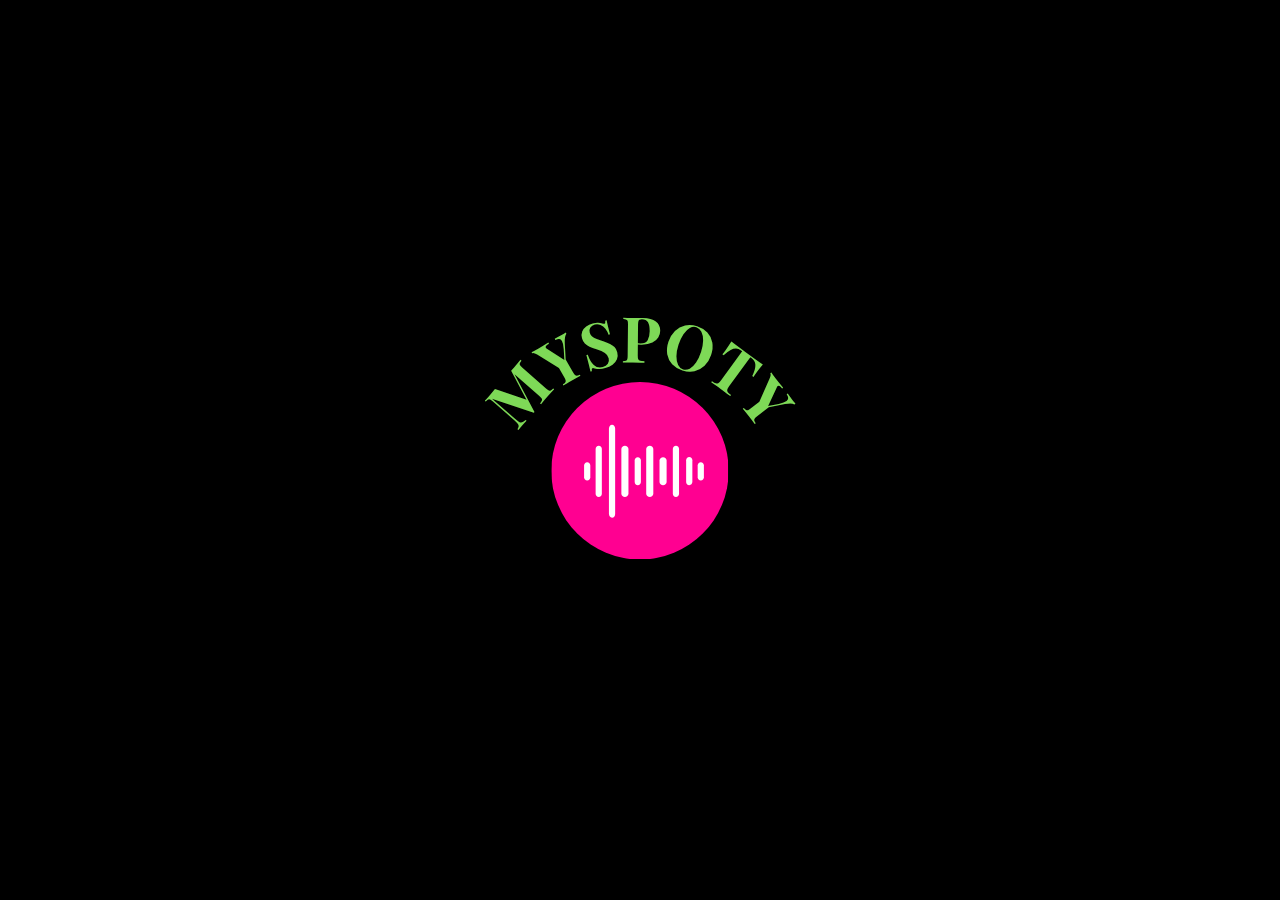
<file: index.html>
<!DOCTYPE html>
<html lang="pt-BR">
<head>
  <meta charset="UTF-8" />
  <meta name="viewport" content="width=device-width, initial-scale=1" />
  <title>Pagina Inicial..</title>
  <style>
    body, html {
      margin: 0; 
      height: 100%;
      background-color: #000;
      display: flex;
      justify-content: center;
      align-items: center;
    }
    img {
      max-width: 600px;
      max-height: 600px;
    }
  </style>
  <script>
    // Depois de 4 segundos, redireciona para a página inicial (index.html)
   setTimeout(() => {
  window.location.href = 'home.html';
}, 4000); // Redireciona em 4 segundos
  </script>
</head>
<body>
  <img src="./images1/Purple Musical Sound Music Logo .png" alt="Splash Image" />
</body>
</html>
</file>
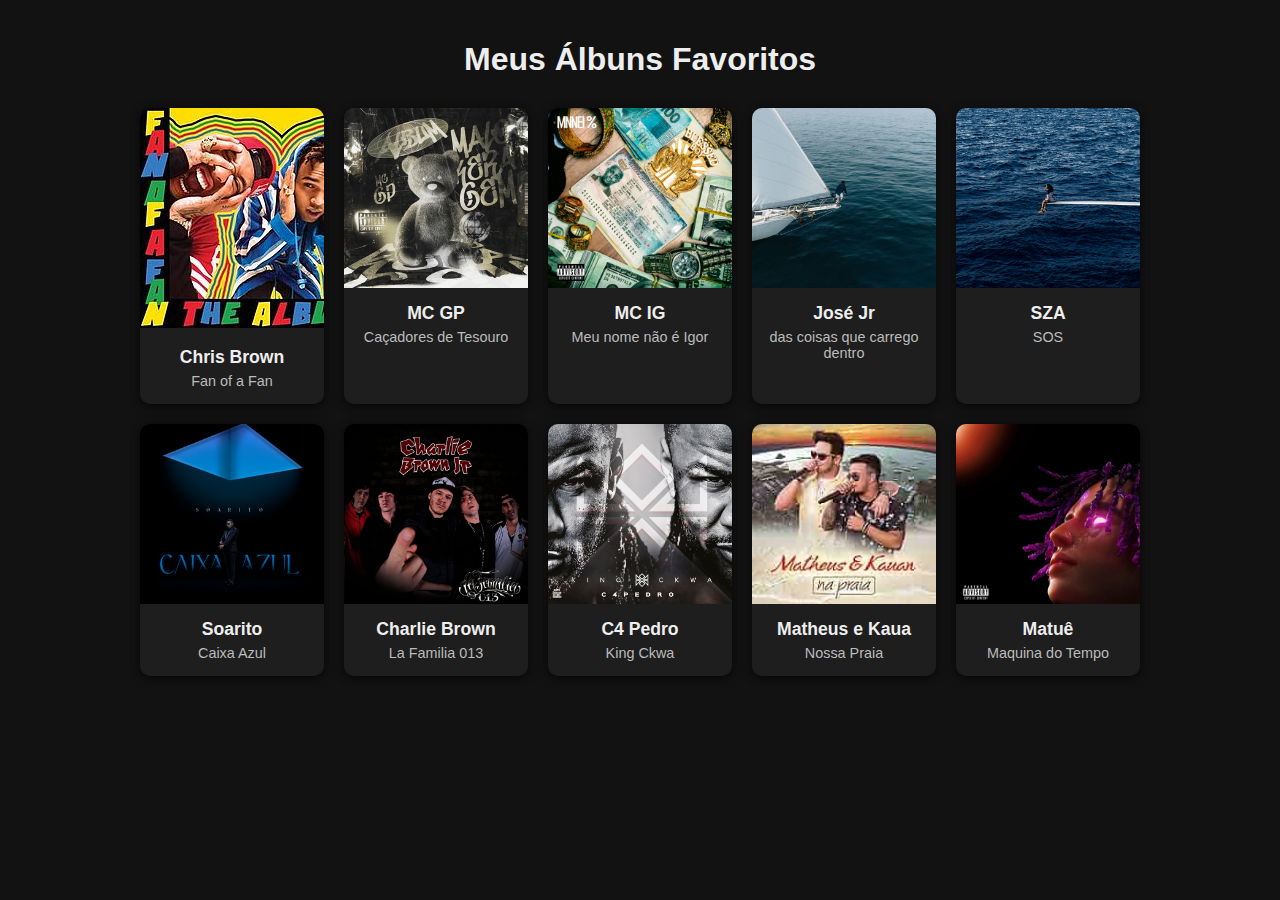
<file: albuns.html>
<!DOCTYPE html>
<html lang="pt-BR">
<head>
  <meta charset="UTF-8" />
  <meta name="viewport" content="width=device-width, initial-scale=1" />
  <title>Meus Álbuns Favoritos</title>
  <style>
    body {
      font-family: 'Segoe UI', Tahoma, Geneva, Verdana, sans-serif;
      background: #121212;
      color: #eee;
      margin: 0;
      padding: 20px;
    }

    h1 {
      text-align: center;
      margin-bottom: 30px;
    }

    .album-grid {
      display: grid;
      grid-template-columns: repeat(auto-fit, minmax(180px, 1fr));
      gap: 20px;
      max-width: 1000px;
      margin: 0 auto;
    }

    .album-card {
      background: #1e1e1e;
      border-radius: 10px;
      overflow: hidden;
      box-shadow: 0 2px 10px rgba(0,0,0,0.7);
      transition: transform 0.3s ease;
      cursor: pointer;
    }

    .album-card:hover {
      transform: scale(1.05);
      box-shadow: 0 8px 15px rgba(255, 255, 255, 0.2);
    }

    .album-cover {
      width: 100%;
      display: block;
      object-fit: cover;
      height: 180px;
    }

    .album-info {
      padding: 15px;
      text-align: center;
    }

    .album-title {
      font-weight: bold;
      font-size: 1.1em;
      margin: 0 0 5px;
    }

    .album-artist {
      font-size: 0.9em;
      color: #bbb;
      margin: 0;
    }
  </style>
</head>
<body>
  <h1>Meus Álbuns Favoritos</h1>
  <div class="album-grid">
    <div class="album-card">
      <img src="./images1/Capa_de_Fan_of_a_Fan_The_Album.jpg" alt="Álbum 1" />
      <div class="album-info">
        <p class="album-title">Chris Brown</p>
        <p class="album-artist">Fan of a Fan</p>
      </div>
    </div>

    <div class="album-card">
      <img src="./images1/album 2.jpg" alt="Álbum 2" class="album-cover" />
      <div class="album-info">
        <p class="album-title">MC GP</p>
        <p class="album-artist">Caçadores de Tesouro</p>
      </div>
    </div>

    <div class="album-card">
      <img src="./images1/album 3.webp" alt="Álbum 3" class="album-cover" />
      <div class="album-info">
        <p class="album-title">MC IG</p>
        <p class="album-artist">Meu nome não é Igor</p>
      </div>
    </div>

    <div class="album-card">
      <img src="./images1/ab67616d0000b27316487ebeeffffcfe02da27ab.jpg" alt="Álbum 4" class="album-cover" />
      <div class="album-info">
        <p class="album-title">José Jr</p>
        <p class="album-artist">das coisas que carrego dentro </p>
      </div>
    </div>

    <div class="album-card">
      <img src="./images1/album 5.jpg" alt="Álbum 5" class="album-cover" />
      <div class="album-info">
        <p class="album-title">SZA</p>
        <p class="album-artist">SOS</p>
      </div>
    </div>

    <div class="album-card">
      <img src="./images1/album 6.jpg" alt="Álbum 6" class="album-cover" />
      <div class="album-info">
        <p class="album-title">Soarito </p>
        <p class="album-artist">Caixa Azul </p>
      </div>
    </div>

        <div class="album-card">
      <img src="./images1/1900x1900-000000-80-0-0.jpg" alt="Álbum 7" class="album-cover" />
      <div class="album-info">
        <p class="album-title">Charlie Brown </p>
        <p class="album-artist">La Familia 013 </p>
      </div>
    </div>

    <div class="album-card">
      <img src="./images1/album 7.jpg" alt="Álbum 8" class="album-cover" />
      <div class="album-info">
        <p class="album-title">C4 Pedro</p>
        <p class="album-artist">King Ckwa</p>
      </div>
    </div>

   <div class="album-card">
      <img src="./images1/albun8.jpg" alt="Álbum 9" class="album-cover" />
      <div class="album-info">
        <p class="album-title">Matheus e Kaua </p>
        <p class="album-artist">Nossa Praia</p>
      </div>
    </div>

   <div class="album-card">
      <img src="./images1/Máquina do tempo.webp" alt="Álbum 8" class="album-cover" />
      <div class="album-info">
        <p class="album-title">Matuê</p>
        <p class="album-artist">Maquina do Tempo</p>
      </div>
    </div>

  </div>
</body>
</html>
</file>
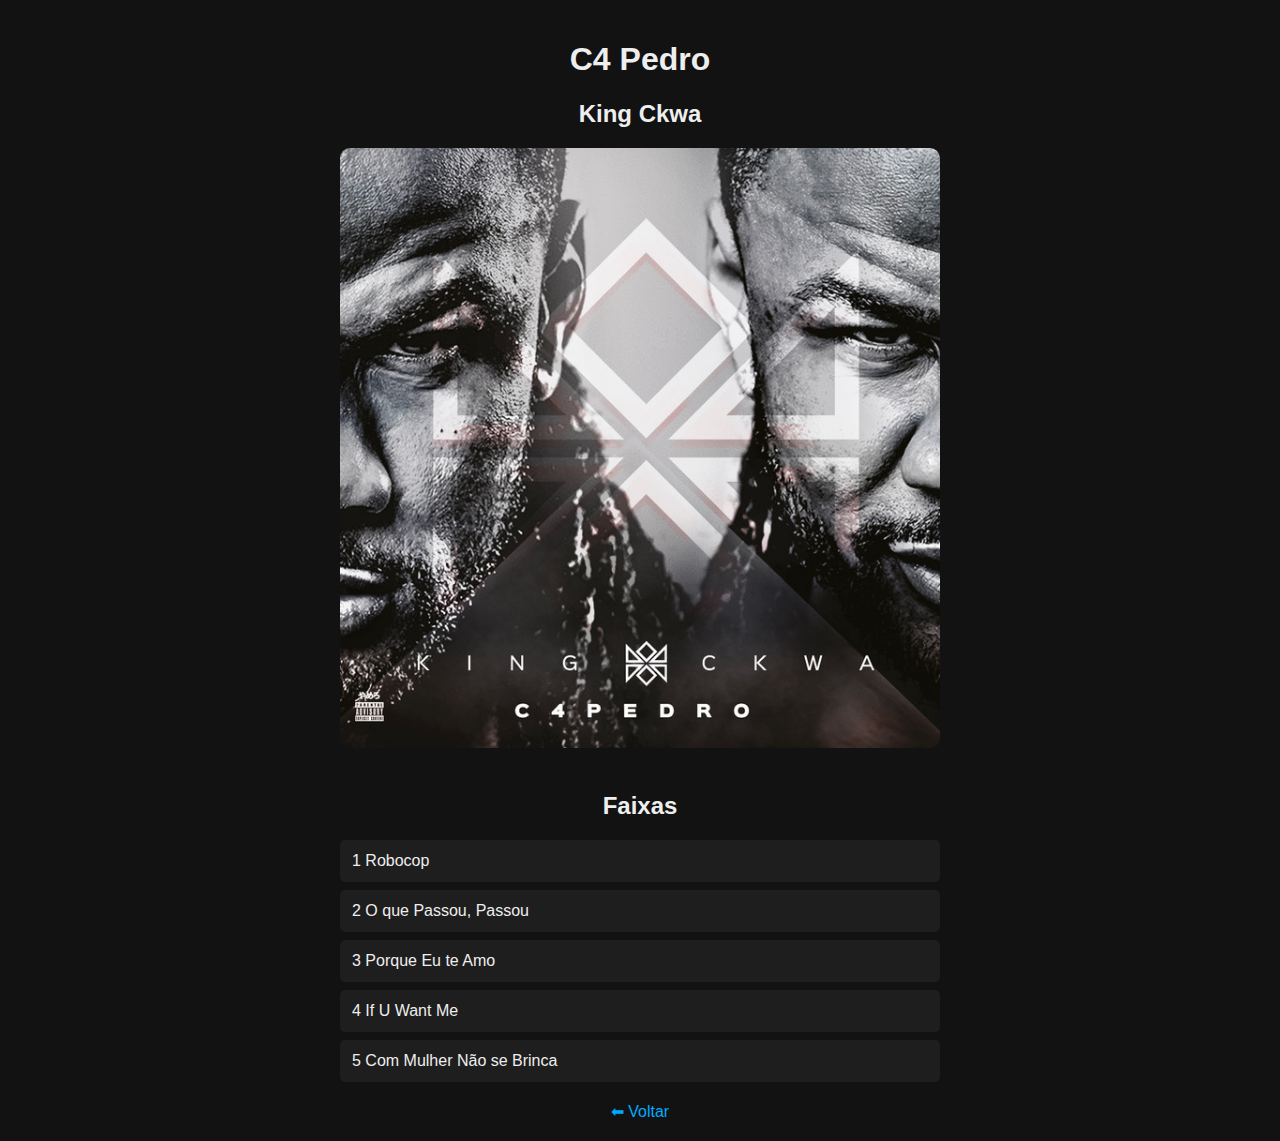
<file: c4pedro.html>
<!DOCTYPE html>
<html lang="pt-BR">
<head>
  <meta charset="UTF-8">
  <meta name="viewport" content="width=device-width, initial-scale=1.0">
  <title>C4 Pedro - King Ckwa</title>
  <style>
    body {
      background-color: #121212;
      color: #eee;
      font-family: Arial, sans-serif;
      margin: 0;
      padding: 20px;
    }
    .container {
      max-width: 600px;
      margin: auto;
    }
    img {
      width: 100%;
      border-radius: 10px;
      margin-bottom: 20px;
    }
    h1, h2 {
      text-align: center;
    }
    ul {
      list-style: none;
      padding: 0;
    }
    li {
      background: #1e1e1e;
      margin: 8px 0;
      padding: 12px;
      border-radius: 5px;
    }
    a {
      display: block;
      margin-top: 20px;
      color: #0af;
      text-decoration: none;
      text-align: center;
    }
  </style>
</head>
<body>
  <div class="container">
    <h1>C4 Pedro</h1>
    <h2>King Ckwa</h2>
    <img src="./images1/album 7.jpg" alt="Capa do Álbum">

    <h2>Faixas</h2>
    <ul>
      <li>1 Robocop</li>
      <li>2 O que Passou, Passou</li>
      <li>3 Porque Eu te Amo</li>
      <li>4 If U Want Me</li>
      <li>5 Com Mulher Não se Brinca</li>
    </ul>

    <a href="albuns.html">⬅ Voltar</a>
  </div>
</body>
</html>
</file>
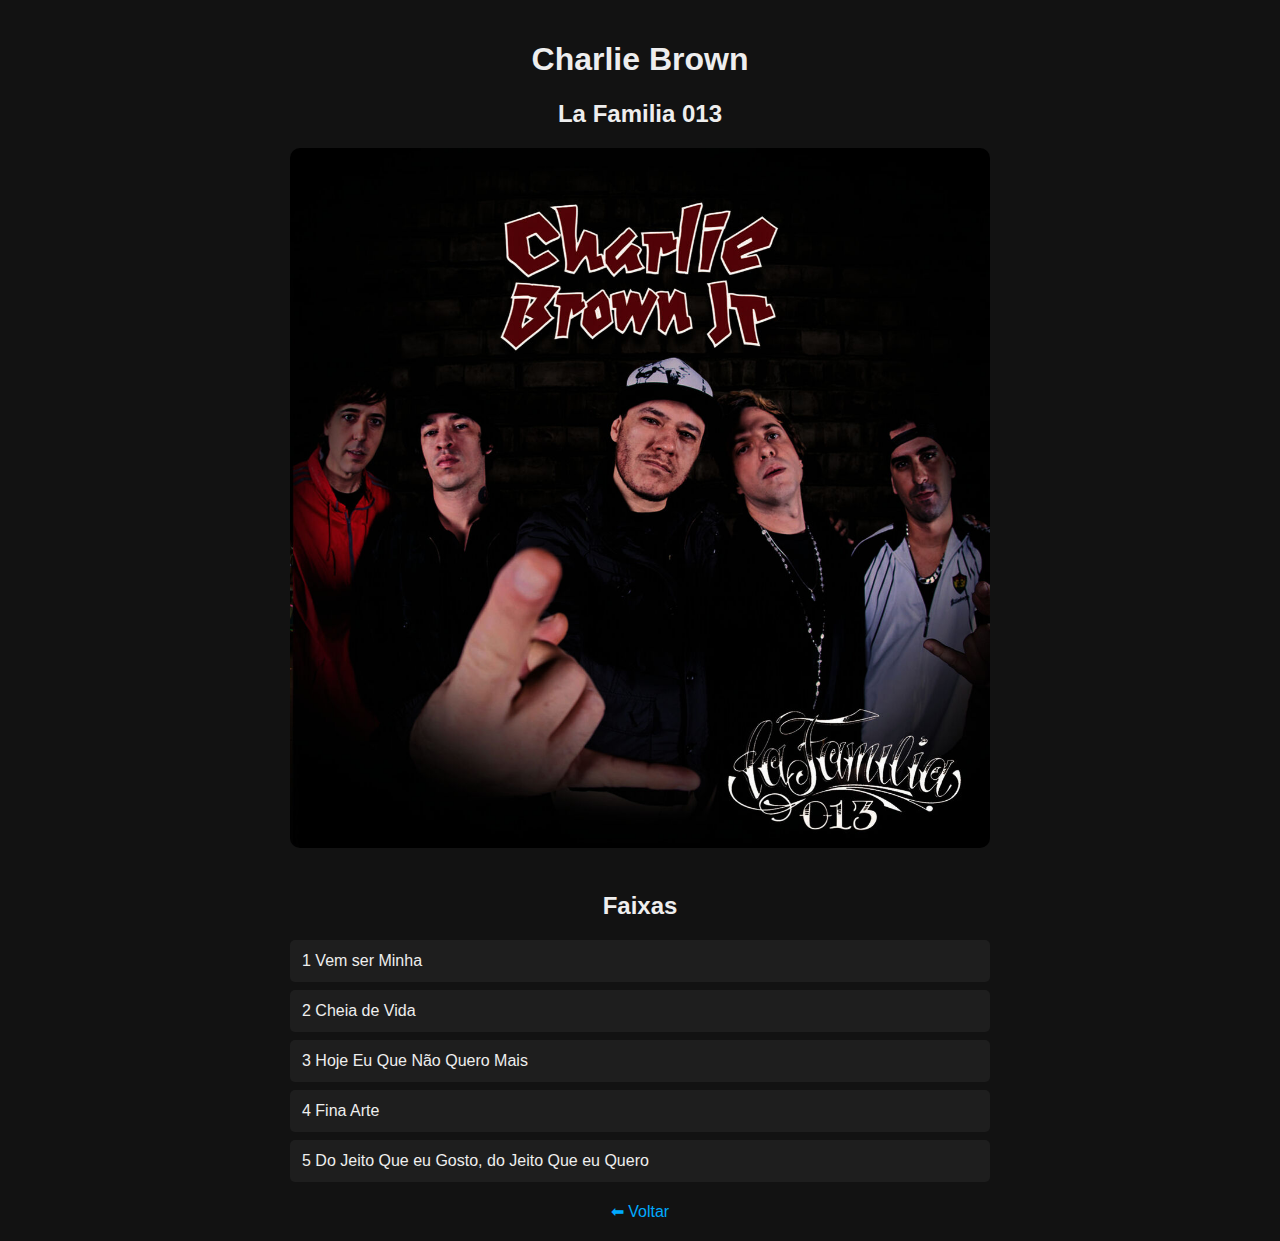
<file: charliebrown.html>
<!DOCTYPE html>
<html lang="pt-BR">
<head>
  <meta charset="UTF-8">
  <meta name="viewport" content="width=device-width, initial-scale=1.0">
  <title>Charlie Brown - La Familia 013</title>
  <style>
    body {
      background-color: #121212;
      color: #eee;
      font-family: Arial, sans-serif;
      margin: 0;
      padding: 20px;
    }
    .container {
      max-width: 700px;
      margin: auto;
    }
    img {
      width: 100%;
      border-radius: 10px;
      margin-bottom: 20px;
    }
    h1, h2 {
      text-align: center;
    }
    ul {
      list-style: none;
      padding: 0;
    }
    li {
      background: #1e1e1e;
      margin: 8px 0;
      padding: 12px;
      border-radius: 5px;
    }
    a {
      display: block;
      margin-top: 20px;
      color: #0af;
      text-decoration: none;
      text-align: center;
    }
  </style>
</head>
<body>
  <div class="container">
    <h1>Charlie Brown</h1>
    <h2>La Familia 013</h2>
    <img src="./images1/1900x1900-000000-80-0-0.jpg" alt="Capa do Álbum">

    <h2>Faixas</h2>
    <ul>
      <li>1 Vem ser Minha</li>
      <li>2 Cheia de Vida</li>
      <li>3 Hoje Eu Que Não Quero Mais</li>
      <li>4 Fina Arte</li>
      <li>5 Do Jeito Que eu Gosto, do Jeito Que eu Quero</li>
    </ul>

    <a href="albuns.html">⬅ Voltar</a>
  </div>
</body>
</html>
</file>
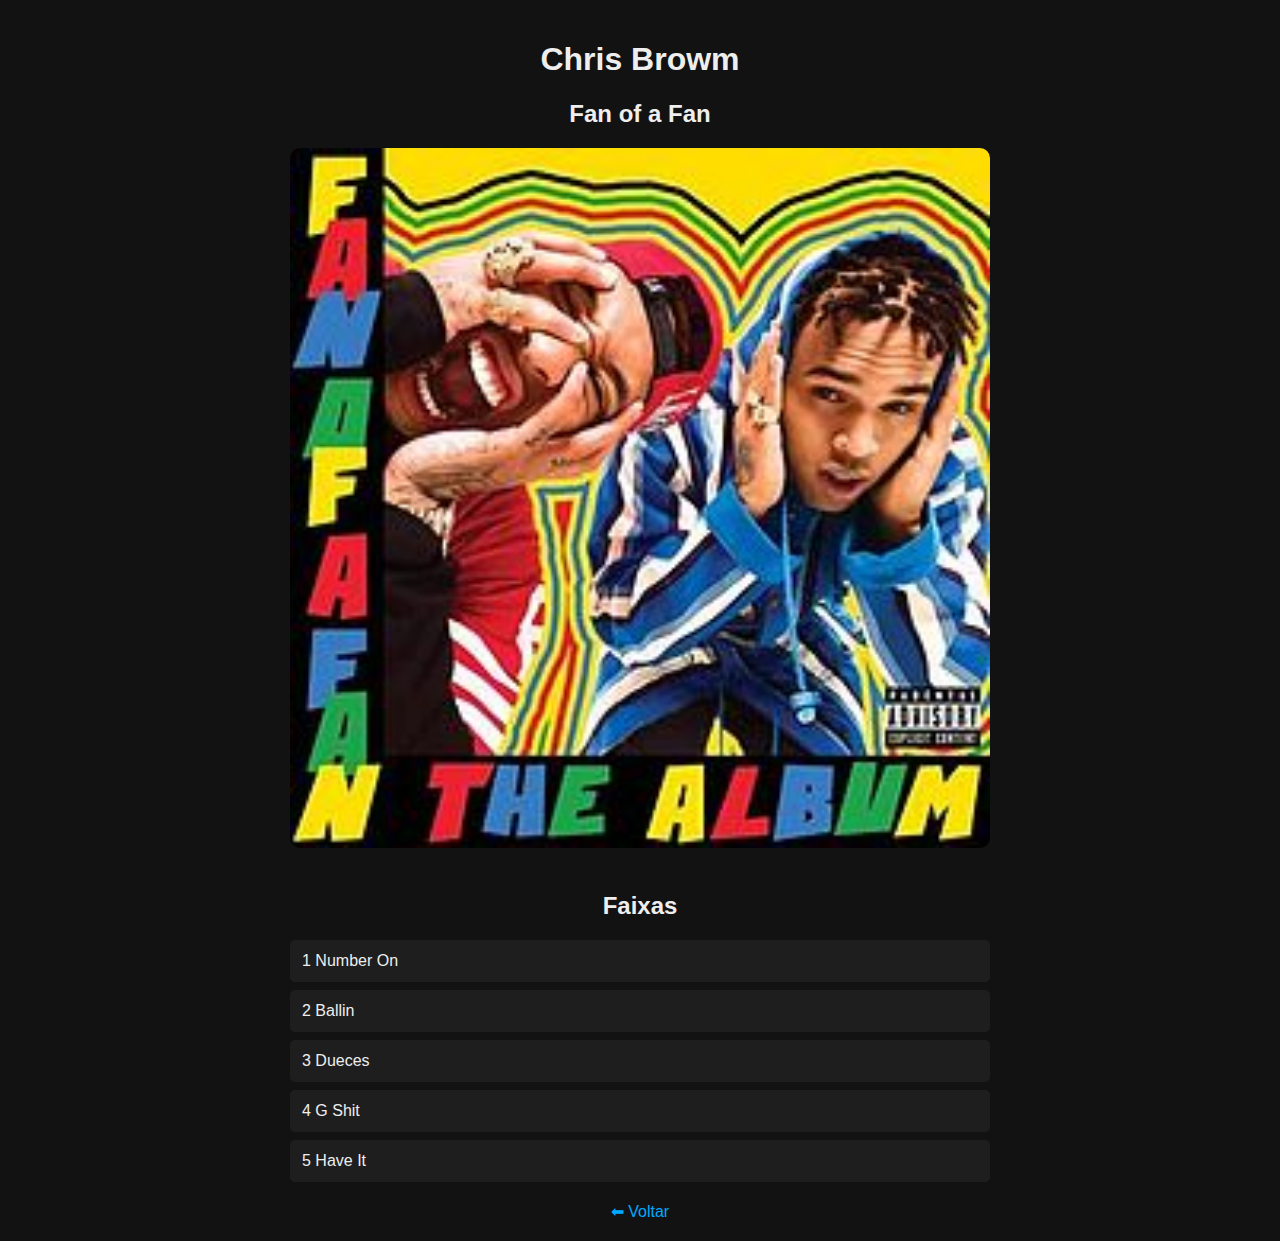
<file: chrisbrown.html>
<!DOCTYPE html>
<html lang="pt-BR">
<head>
  <meta charset="UTF-8">
  <meta name="viewport" content="width=device-width, initial-scale=1.0">
  <title>[Chris Brown] - [Fan of a Fan]</title>
  <style>
    body {
      background-color: #121212;
      color: #eee;
      font-family: Arial, sans-serif;
      margin: 0;
      padding: 20px;
    }
    .container {
      max-width: 700px;
      margin: auto;
    }
    img {
      width: 100%;
      border-radius: 10px;
      margin-bottom: 20px;
    }
    h1, h2 {
      text-align: center;
    }
    ul {
      list-style: none;
      padding: 0;
    }
    li {
      background: #1e1e1e;
      margin: 8px 0;
      padding: 12px;
      border-radius: 5px;
    }
    a {
      display: block;
      margin-top: 20px;
      color: #0af;
      text-decoration: none;
      text-align: center;
    }
  </style>
</head>
<body>
  <div class="container">
    <h1>Chris Browm</h1>
    <h2>Fan of a Fan</h2>
    <img src="./images1/Capa_de_Fan_of_a_Fan_The_Album.jpg" alt="Capa do Álbum">

    <h2>Faixas</h2>
    <ul>
      <li>1 Number On</li>
      <li>2 Ballin</li>
      <li>3 Dueces</li>
      <li>4 G Shit</li>
      <li>5 Have It</li>
    </ul>

    <a href="albuns.html">⬅ Voltar</a>
  </div>
</body>
</html>
</file>
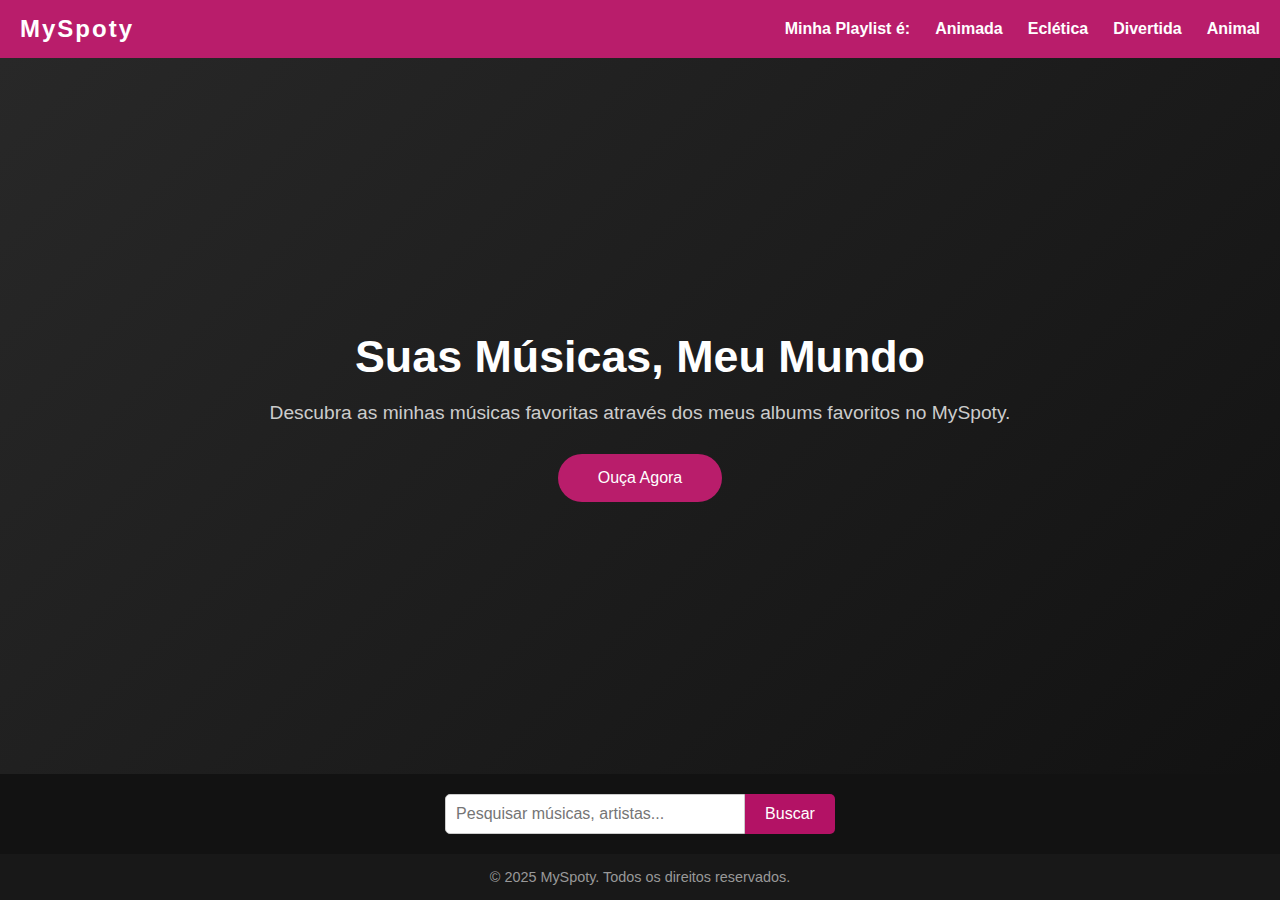
<file: home.html>
<!DOCTYPE html>
<html lang="pt-BR">
<head>
  <meta charset="UTF-8" />
  <meta name="viewport" content="width=device-width, initial-scale=1" />
  <title>MySpoty - Suas Músicas, Meu Mundo</title>
  <link rel="stylesheet" href="styles.css" />
</head>
<body>
  <header>
    <div class="logo">MySpoty</div>
    <nav id="nav-menu">
      <a href="#">Minha Playlist é: </a>
      <a href="#">Animada</a>
      <a href="#">Eclética</a>
      <a href="#">Divertida</a>
      <a href="#">Animal</a>
    </nav>
    <div class="menu-toggle" id="menu-toggle" aria-label="Abrir menu" role="button" tabindex="0">
      <span></span>
      <span></span>
      <span></span>
    </div>
  </header>

  <main>
    <div>
      <h1>Suas Músicas, Meu Mundo</h1>
      <p>Descubra as minhas músicas favoritas através dos meus albums favoritos no MySpoty.</p>
      <button onclick="window.location.href='albuns.html'">Ouça Agora</button>
    </div>
  </main>

  <form action="/buscar" method="GET" style="display: flex; justify-content: center; margin: 20px 0;">
  <input 
    type="text" 
    name="query" 
    placeholder="Pesquisar músicas, artistas..." 
    style="padding: 10px; width: 300px; border-radius: 5px 0 0 5px; border: 1px solid #ccc; font-size: 16px;"
  />
  <button 
    type="submit" 
    style="padding: 10px 20px; background-color: #b31265; color: white; border: none; border-radius: 0 5px 5px 0; cursor: pointer; font-size: 16px;"
  >
    Buscar
  </button>
</form>

  <footer>
    &copy; 2025 MySpoty. Todos os direitos reservados.
  </footer>

  <script src="script.js"></script>
</body>
</html>
</file>
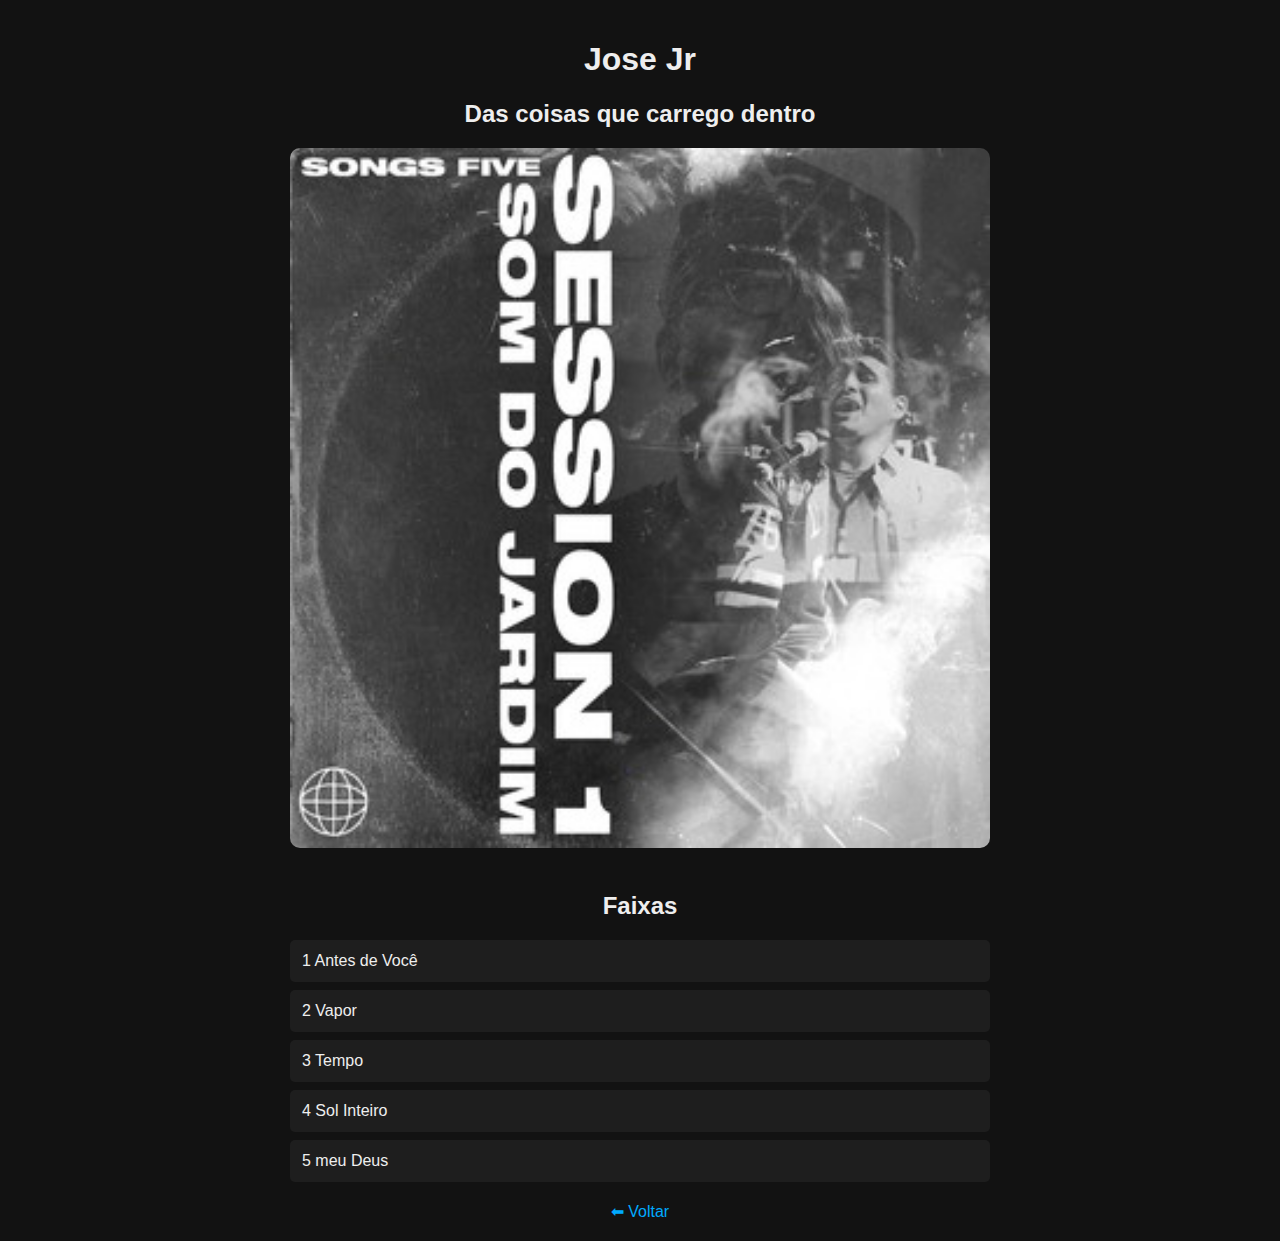
<file: josejr.html>
<!DOCTYPE html>
<html lang="pt-BR">
<head>
  <meta charset="UTF-8">
  <meta name="viewport" content="width=device-width, initial-scale=1.0">
  <title>[Jose Jr] - [Das coisas que carrego dentro]</title>
  <style>
    body {
      background-color: #121212;
      color: #eee;
      font-family: Arial, sans-serif;
      margin: 0;
      padding: 20px;
    }
    .container {
      max-width: 700px;
      margin: auto;
    }
    img {
      width: 100%;
      border-radius: 10px;
      margin-bottom: 20px;
    }
    h1, h2 {
      text-align: center;
    }
    ul {
      list-style: none;
      padding: 0;
    }
    li {
      background: #1e1e1e;
      margin: 8px 0;
      padding: 12px;
      border-radius: 5px;
    }
    a {
      display: block;
      margin-top: 20px;
      color: #0af;
      text-decoration: none;
      text-align: center;
    }
  </style>
</head>
<body>
  <div class="container">
    <h1>Jose Jr</h1>
    <h2>Das coisas que carrego dentro</h2>
    <img src="./images1/album 4.jpg" alt="Capa do Álbum">

    <h2>Faixas</h2>
    <ul>
      <li>1 Antes de Você</li>
      <li>2 Vapor</li>
      <li>3 Tempo</li>
      <li>4 Sol Inteiro</li>
      <li>5 meu Deus</li>
    </ul>

    <a href="albuns.html">⬅ Voltar</a>
  </div>
</body>
</html>
</file>
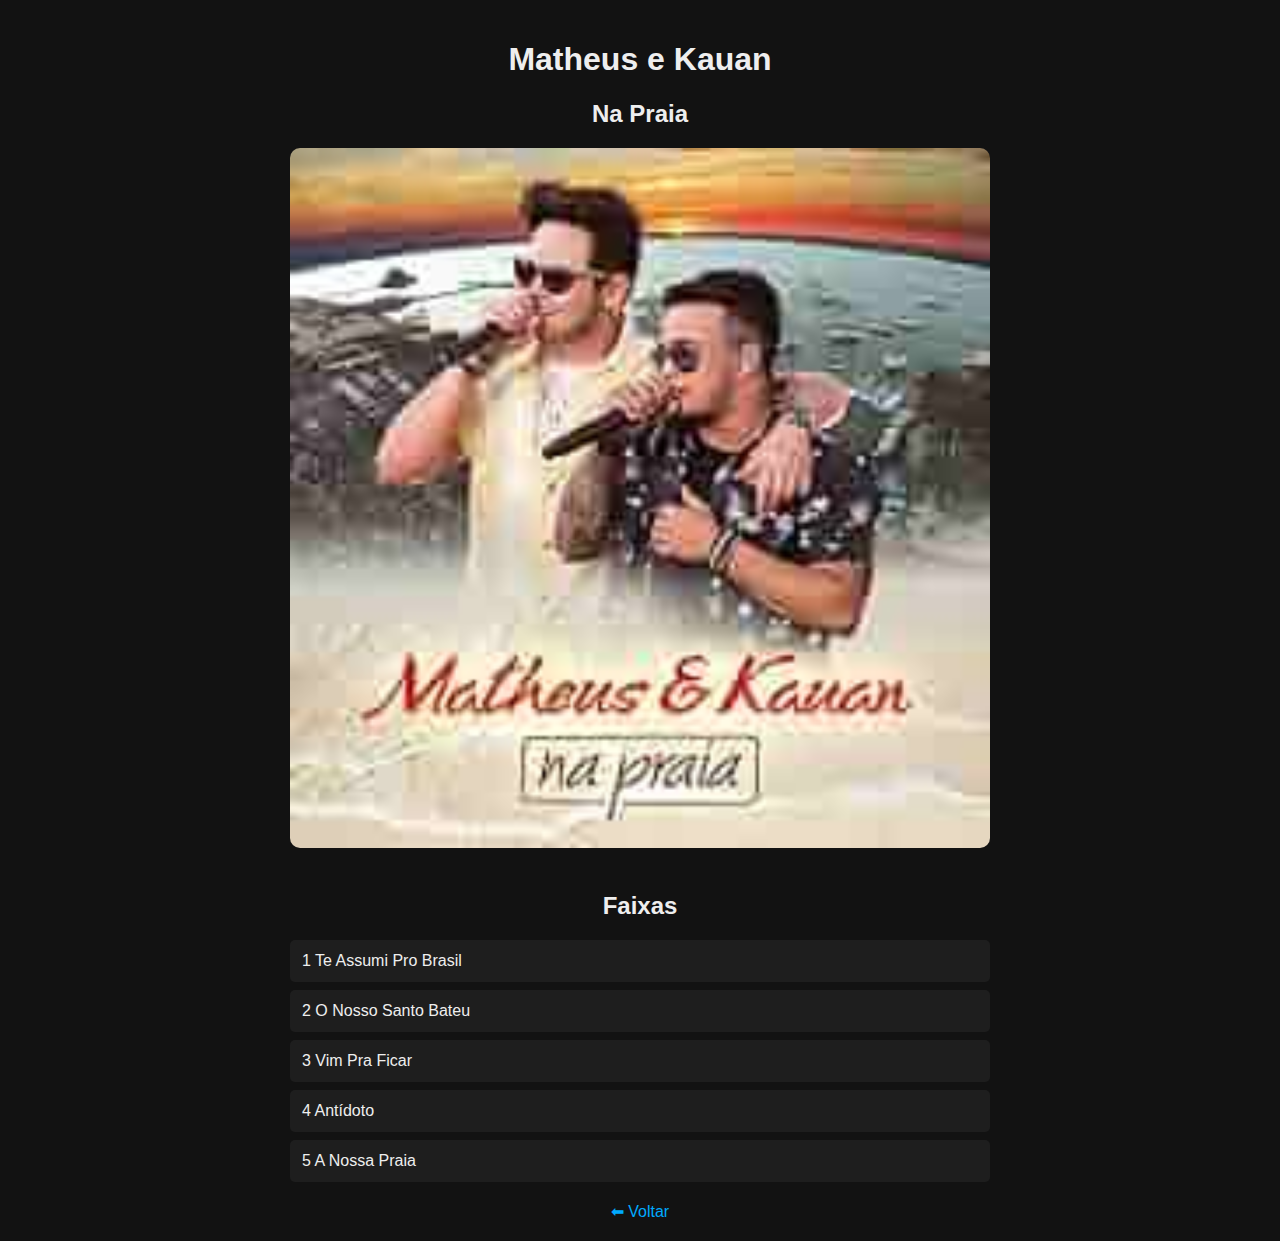
<file: matheusekaua.html>
<!DOCTYPE html>
<html lang="pt-BR">
<head>
  <meta charset="UTF-8">
  <meta name="viewport" content="width=device-width, initial-scale=1.0">
  <title>[Matheus e Kauan] - [Na Praia]</title>
  <style>
    body {
      background-color: #121212;
      color: #eee;
      font-family: Arial, sans-serif;
      margin: 0;
      padding: 20px;
    }
    .container {
      max-width: 700px;
      margin: auto;
    }
    img {
      width: 100%;
      border-radius: 10px;
      margin-bottom: 20px;
    }
    h1, h2 {
      text-align: center;
    }
    ul {
      list-style: none;
      padding: 0;
    }
    li {
      background: #1e1e1e;
      margin: 8px 0;
      padding: 12px;
      border-radius: 5px;
    }
    a {
      display: block;
      margin-top: 20px;
      color: #0af;
      text-decoration: none;
      text-align: center;
    }
  </style>
</head>
<body>
  <div class="container">
    <h1>Matheus e Kauan</h1>
    <h2>Na Praia</h2>
    <img src="./images1/albun8.jpg" alt="Capa do Álbum">

    <h2>Faixas</h2>
    <ul>
      <li>1 Te Assumi Pro Brasil</li>
      <li>2 O Nosso Santo Bateu</li>
      <li>3 Vim Pra Ficar</li>
      <li>4  Antídoto</li>
      <li>5 A Nossa Praia</li>
    </ul>

    <a href="albuns.html">⬅ Voltar</a>
  </div>
</body>
</html>
</file>
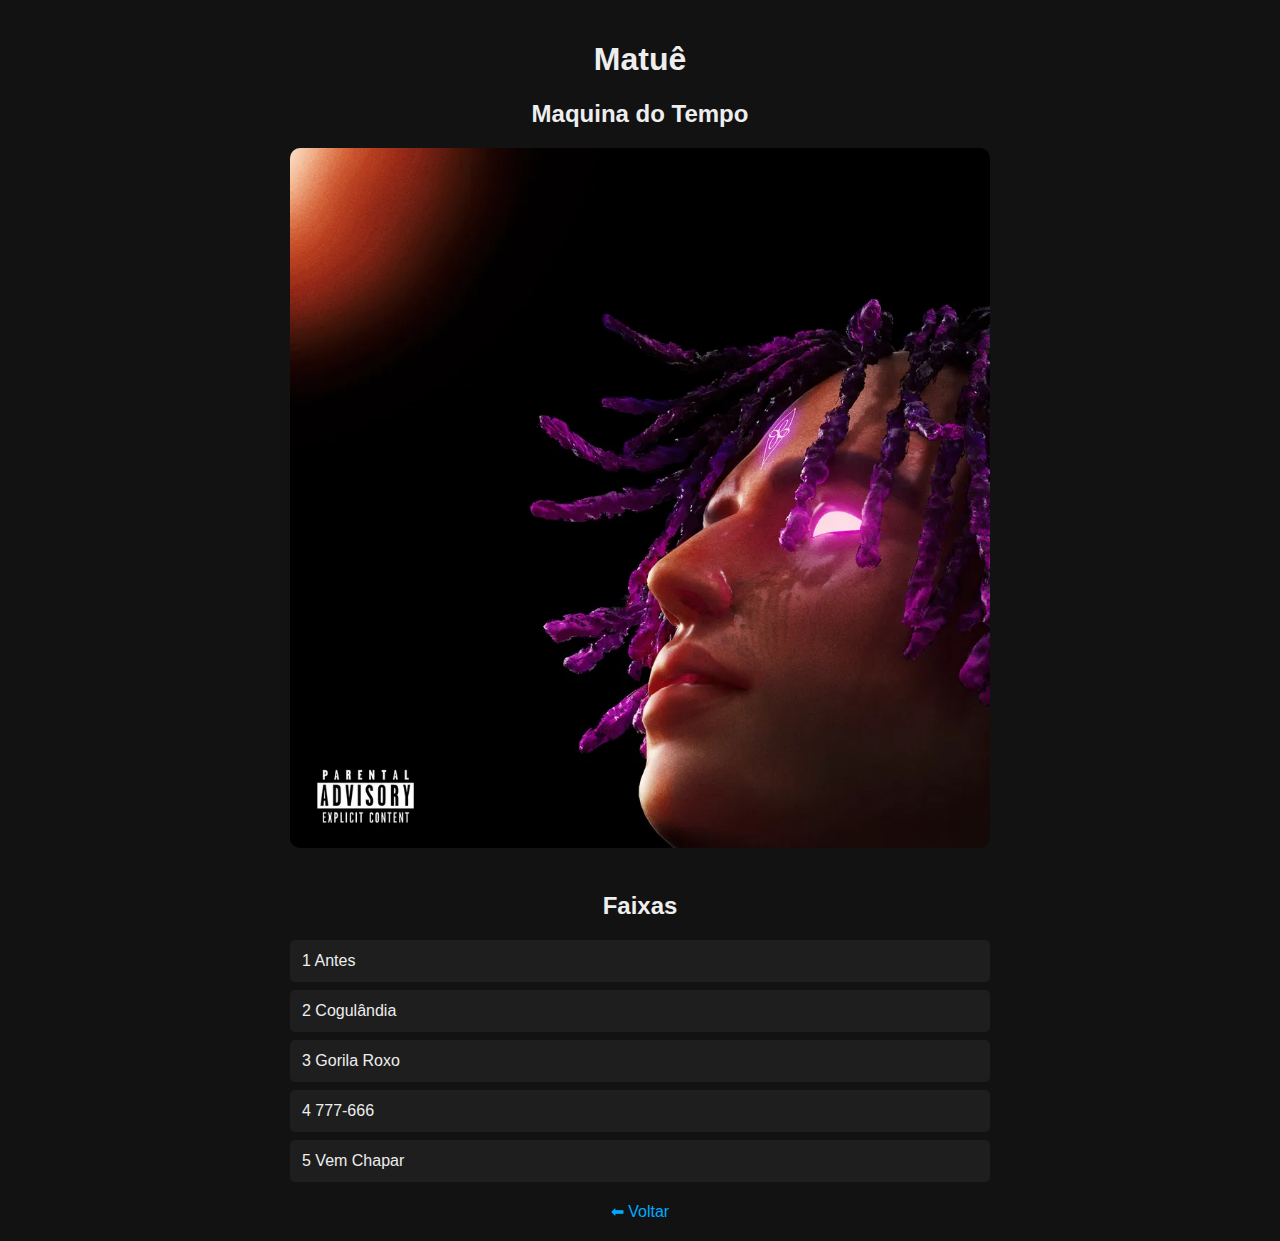
<file: matue.html>
<!DOCTYPE html>
<html lang="pt-BR">
<head>
  <meta charset="UTF-8">
  <meta name="viewport" content="width=device-width, initial-scale=1.0">
  <title>[Matuê] - [NOME DO ÁLBUM]</title>
  <style>
    body {
      background-color: #121212;
      color: #eee;
      font-family: Arial, sans-serif;
      margin: 0;
      padding: 20px;
    }
    .container {
      max-width: 700px;
      margin: auto;
    }
    img {
      width: 100%;
      border-radius: 10px;
      margin-bottom: 20px;
    }
    h1, h2 {
      text-align: center;
    }
    ul {
      list-style: none;
      padding: 0;
    }
    li {
      background: #1e1e1e;
      margin: 8px 0;
      padding: 12px;
      border-radius: 5px;
    }
    a {
      display: block;
      margin-top: 20px;
      color: #0af;
      text-decoration: none;
      text-align: center;
    }
  </style>
</head>
<body>
  <div class="container">
    <h1>Matuê</h1>
    <h2>Maquina do Tempo</h2>
    <img src="./images1/Máquina do tempo.webp" alt="Capa do Álbum">

    <h2>Faixas</h2>
    <ul>
      <li>1 Antes</li>
      <li>2 Cogulândia</li>
      <li>3 Gorila Roxo</li>
      <li>4 777-666</li>
      <li>5 Vem Chapar</li>
    </ul>

    <a href="albuns.html">⬅ Voltar</a>
  </div>
</body>
</html>
</file>
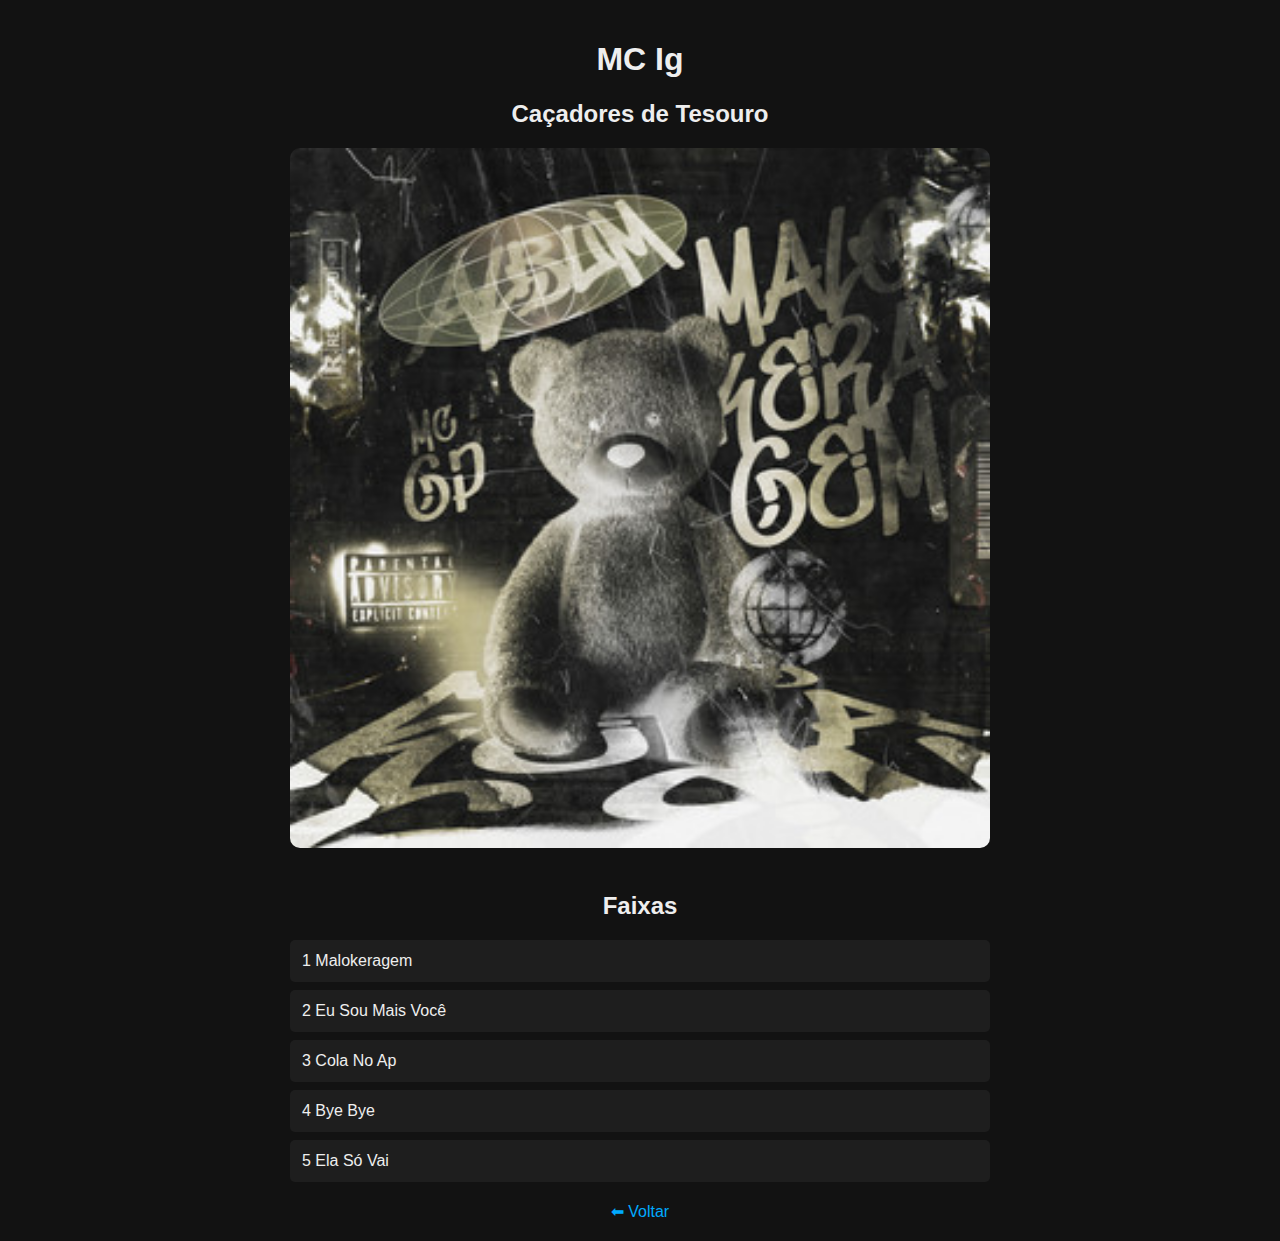
<file: mc-gp.html>
<!DOCTYPE html>
<html lang="pt-BR">
<head>
  <meta charset="UTF-8">
  <meta name="viewport" content="width=device-width, initial-scale=1.0">
  <title>[MC GP] - [Caçadores de Tesouro]</title>
  <style>
    body {
      background-color: #121212;
      color: #eee;
      font-family: Arial, sans-serif;
      margin: 0;
      padding: 20px;
    }
    .container {
      max-width: 700px;
      margin: auto;
    }
    img {
      width: 100%;
      border-radius: 10px;
      margin-bottom: 20px;
    }
    h1, h2 {
      text-align: center;
    }
    ul {
      list-style: none;
      padding: 0;
    }
    li {
      background: #1e1e1e;
      margin: 8px 0;
      padding: 12px;
      border-radius: 5px;
    }
    a {
      display: block;
      margin-top: 20px;
      color: #0af;
      text-decoration: none;
      text-align: center;
    }
  </style>
</head>
<body>
  <div class="container">
    <h1>MC Ig</h1>
    <h2>Caçadores de Tesouro</h2>
    <img src="./images1/album 2.jpg" alt="Capa do Álbum">

    <h2>Faixas</h2>
    <ul>
      <li>1 Malokeragem</li>
      <li>2 Eu Sou Mais Você</li>
      <li>3 Cola No Ap</li>
      <li>4 Bye Bye</li>
      <li>5 Ela Só Vai</li>
    </ul>

    <a href="albuns.html">⬅ Voltar</a>
  </div>
</body>
</html>
</file>
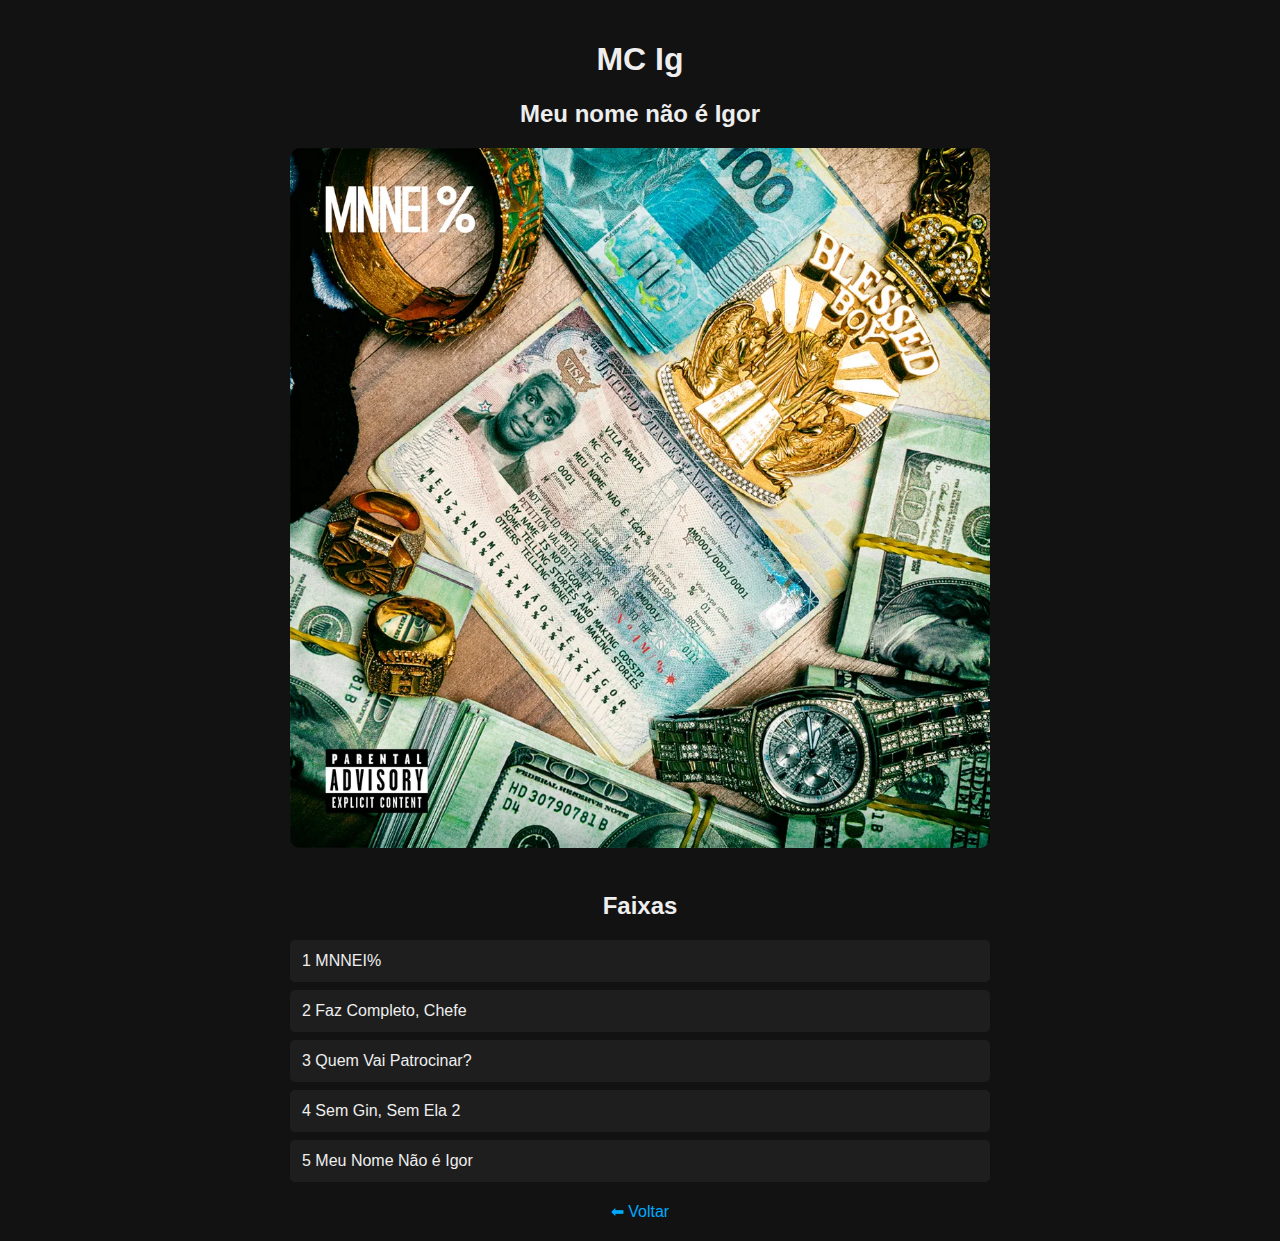
<file: mcig.html>
<!DOCTYPE html>
<html lang="pt-BR">
<head>
  <meta charset="UTF-8">
  <meta name="viewport" content="width=device-width, initial-scale=1.0">
  <title>[MC Ig] - [Meu nome não é Igor]</title>
  <style>
    body {
      background-color: #121212;
      color: #eee;
      font-family: Arial, sans-serif;
      margin: 0;
      padding: 20px;
    }
    .container {
      max-width: 700px;
      margin: auto;
    }
    img {
      width: 100%;
      border-radius: 10px;
      margin-bottom: 20px;
    }
    h1, h2 {
      text-align: center;
    }
    ul {
      list-style: none;
      padding: 0;
    }
    li {
      background: #1e1e1e;
      margin: 8px 0;
      padding: 12px;
      border-radius: 5px;
    }
    a {
      display: block;
      margin-top: 20px;
      color: #0af;
      text-decoration: none;
      text-align: center;
    }
  </style>
</head>
<body>
  <div class="container">
    <h1>MC Ig </h1>
    <h2>Meu nome não é Igor</h2>
    <img src="./images1/album 3.webp" alt="Capa do Álbum">

    <h2>Faixas</h2>
    <ul>
      <li>1  MNNEI%</li>
      <li>2  Faz Completo, Chefe</li>
      <li>3  Quem Vai Patrocinar?</li>
      <li>4  Sem Gin, Sem Ela 2</li>
      <li>5  Meu Nome Não é Igor</li>
    </ul>

    <a href="albuns.html">⬅ Voltar</a>
  </div>
</body>
</html>
</file>
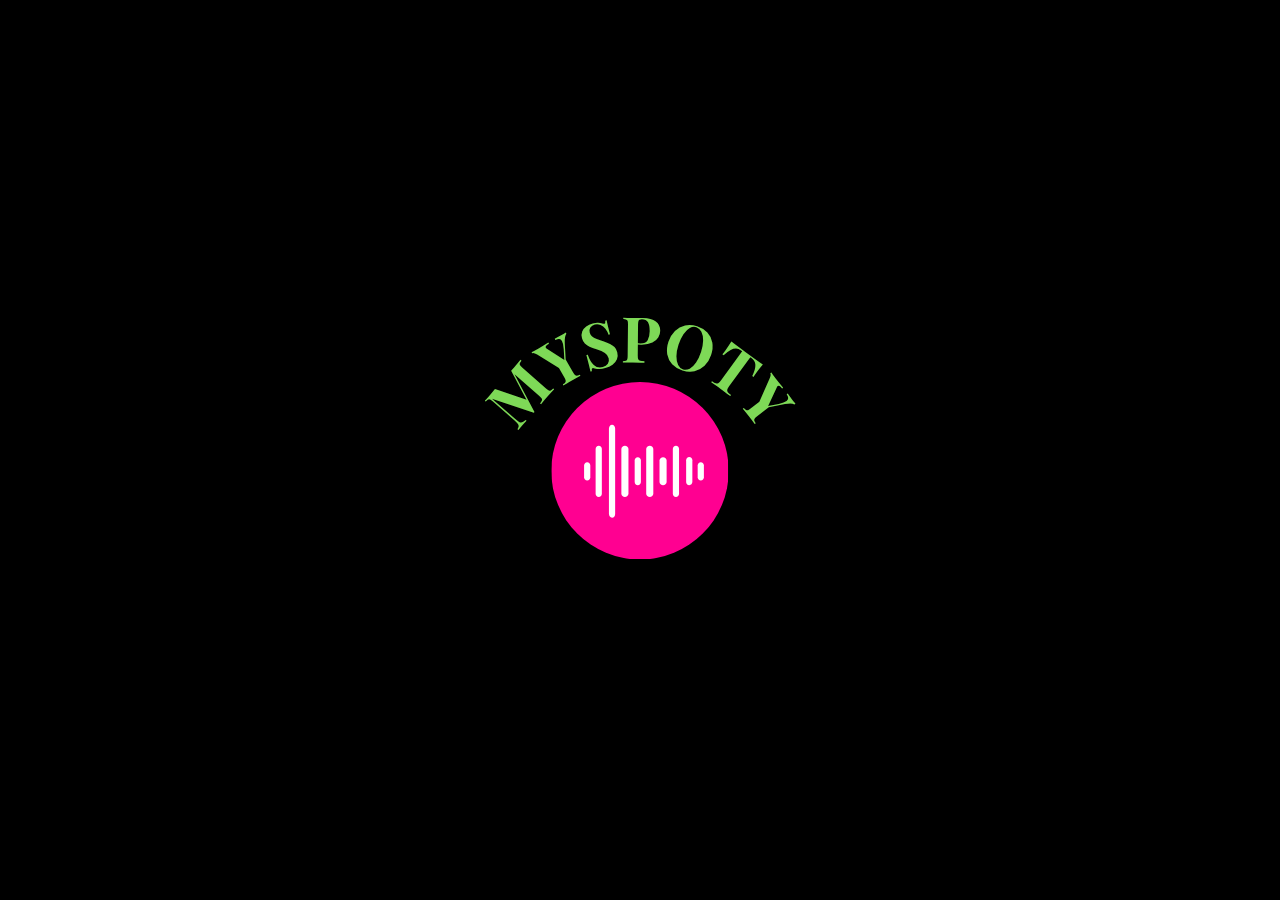
<file: splash.html>
<!DOCTYPE html>
<html lang="pt-BR">
<head>
  <meta charset="UTF-8" />
  <meta name="viewport" content="width=device-width, initial-scale=1" />
  <title>Pagina Inicial..</title>
  <style>
    body, html {
      margin: 0; 
      height: 100%;
      background-color: #000;
      display: flex;
      justify-content: center;
      align-items: center;
    }
    img {
      max-width: 600px;
      max-height: 600px;
    }
  </style>
  <script>
    // Depois de 4 segundos, redireciona para a página inicial (index.html)
    setTimeout(() => {
      window.location.href = 'index.html';
    }, 4000); // 4000 milissegundos = 4 segundos
  </script>
</head>
<body>
  <img src="./images1/Purple Musical Sound Music Logo .png" alt="Splash Image" />
</body>
</html>
</file>
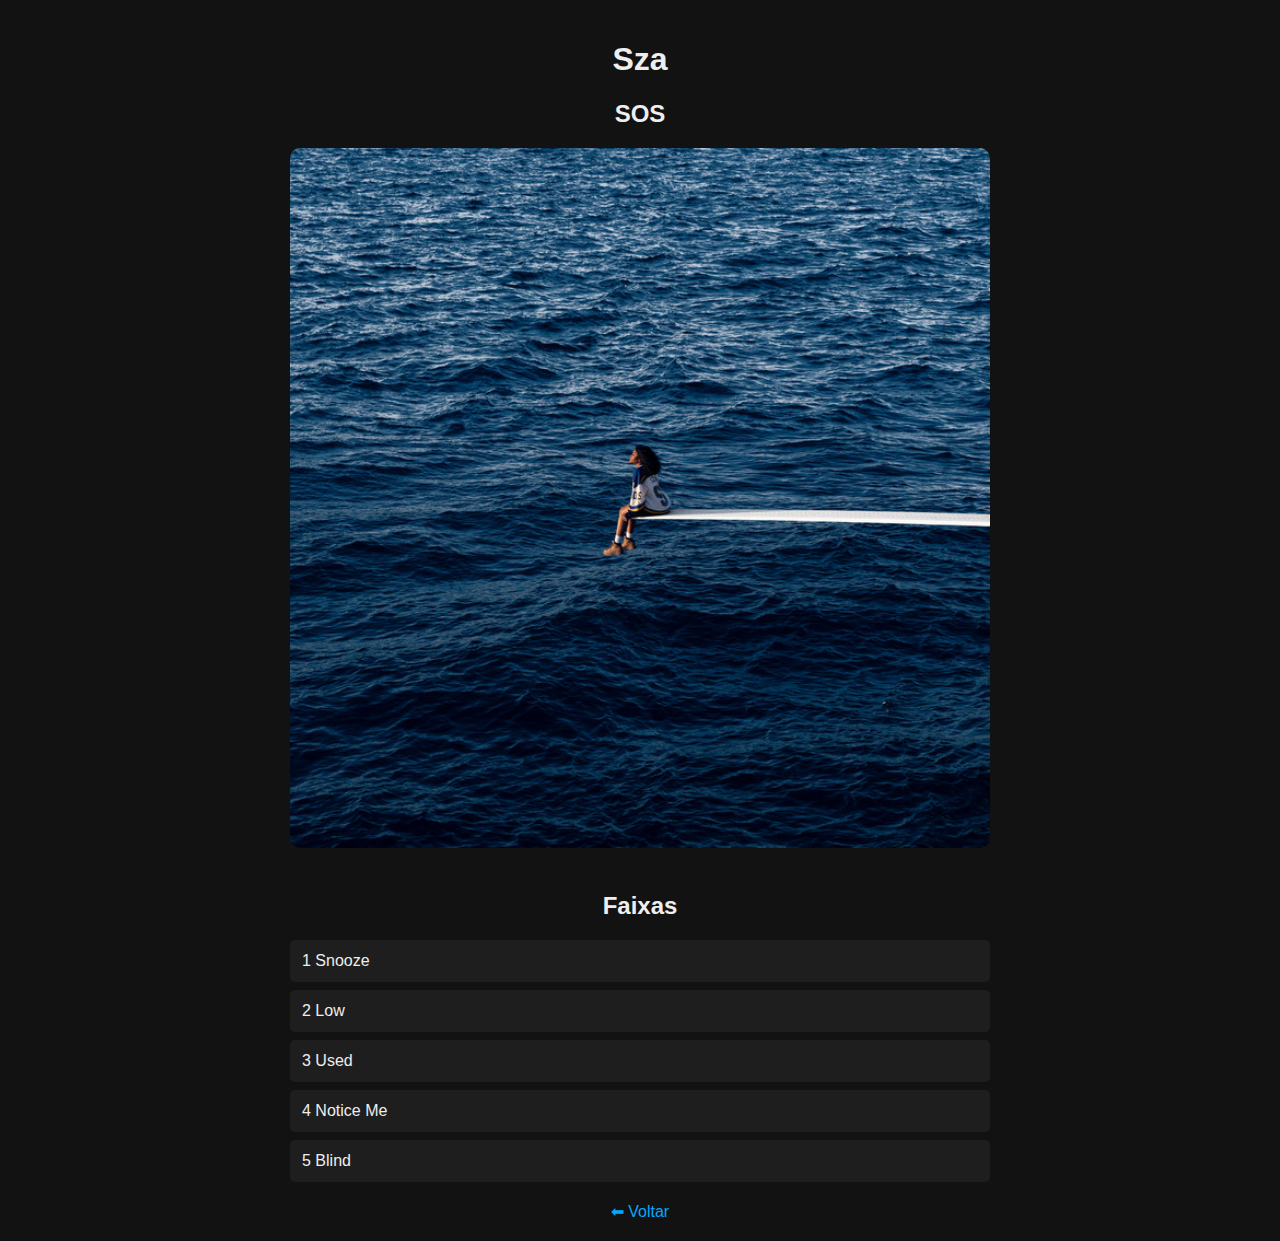
<file: sza.html>
<!DOCTYPE html>
<html lang="pt-BR">
<head>
  <meta charset="UTF-8">
  <meta name="viewport" content="width=device-width, initial-scale=1.0">
  <title>[soarito] - [NOME DO ÁLBUM]</title>
  <style>
    body {
      background-color: #121212;
      color: #eee;
      font-family: Arial, sans-serif;
      margin: 0;
      padding: 20px;
    }
    .container {
      max-width: 700px;
      margin: auto;
    }
    img {
      width: 100%;
      border-radius: 10px;
      margin-bottom: 20px;
    }
    h1, h2 {
      text-align: center;
    }
    ul {
      list-style: none;
      padding: 0;
    }
    li {
      background: #1e1e1e;
      margin: 8px 0;
      padding: 12px;
      border-radius: 5px;
    }
    a {
      display: block;
      margin-top: 20px;
      color: #0af;
      text-decoration: none;
      text-align: center;
    }
  </style>
</head>
<body>
  <div class="container">
    <h1>Sza</h1>
    <h2>SOS</h2>
    <img src="./images1/album 5.jpg" alt="Capa do Álbum">

    <h2>Faixas</h2>
    <ul>
      <li>1 Snooze</li>
      <li>2 Low</li>
      <li>3 Used</li>
      <li>4 Notice Me</li>
      <li>5 Blind</li>
    </ul>

    <a href="albuns.html">⬅ Voltar</a>
  </div>
</body>
</html>
</file>
<file: styles.css>
/* Reset básico */
* {
  margin: 0;
  padding: 0;
  box-sizing: border-box;
  font-family: 'Segoe UI', Tahoma, Geneva, Verdana, sans-serif;
}

body {
  background: #121212;
  color: #fff;
  min-height: 100vh;
  display: flex;
  flex-direction: column;
}

header {
  background: #b91d6b; /* verde Spotify */
  padding: 15px 20px;
  display: flex;
  justify-content: space-between;
  align-items: center;
}

.logo {
  font-weight: bold;
  font-size: 1.5rem;
  cursor: default;
  letter-spacing: 2px;
}

nav {
  display: flex;
  gap: 25px;
}

nav a {
  color: white;
  text-decoration: none;
  font-weight: 600;
  transition: color 0.3s;
}

nav a:hover {
  color: #1ed760;
}

.menu-toggle {
  display: none;
  cursor: pointer;
  flex-direction: column;
  gap: 5px;
}

.menu-toggle span {
  width: 25px;
  height: 3px;
  background: white;
  border-radius: 3px;
}

main {
  flex-grow: 1;
  display: flex;
  justify-content: center;
  align-items: center;
  text-align: center;
  padding: 40px 20px;
  background: linear-gradient(135deg, #282828 0%, #121212 100%);
}

main h1 {
  font-size: 2.8rem;
  margin-bottom: 20px;
}

main p {
  font-size: 1.2rem;
  margin-bottom: 30px;
  color: #ccc;
}

main button {
  background-color: #b91d6b;
  border: none;
  padding: 15px 40px;
  color: white;
  font-size: 1rem;
  border-radius: 30px;
  cursor: pointer;
  transition: background-color 0.3s;
}

main button:hover {
  background-color: #1db954;
}

footer {
  text-align: center;
  padding: 15px 10px;
  font-size: 0.9rem;
  background: #181818;
  color: #999;
}

/* Media Queries */

@media (max-width: 768px) {
  nav {
    position: fixed;
    top: 60px;
    right: -100%;
    background: #121212;
    height: calc(100vh - 60px);
    width: 200px;
    flex-direction: column;
    padding: 20px;
    gap: 15px;
    transition: right 0.3s ease-in-out;
    z-index: 1000;
  }

  nav.open {
    right: 0;
  }

  .menu-toggle {
    display: flex;
  }
}
</file>
